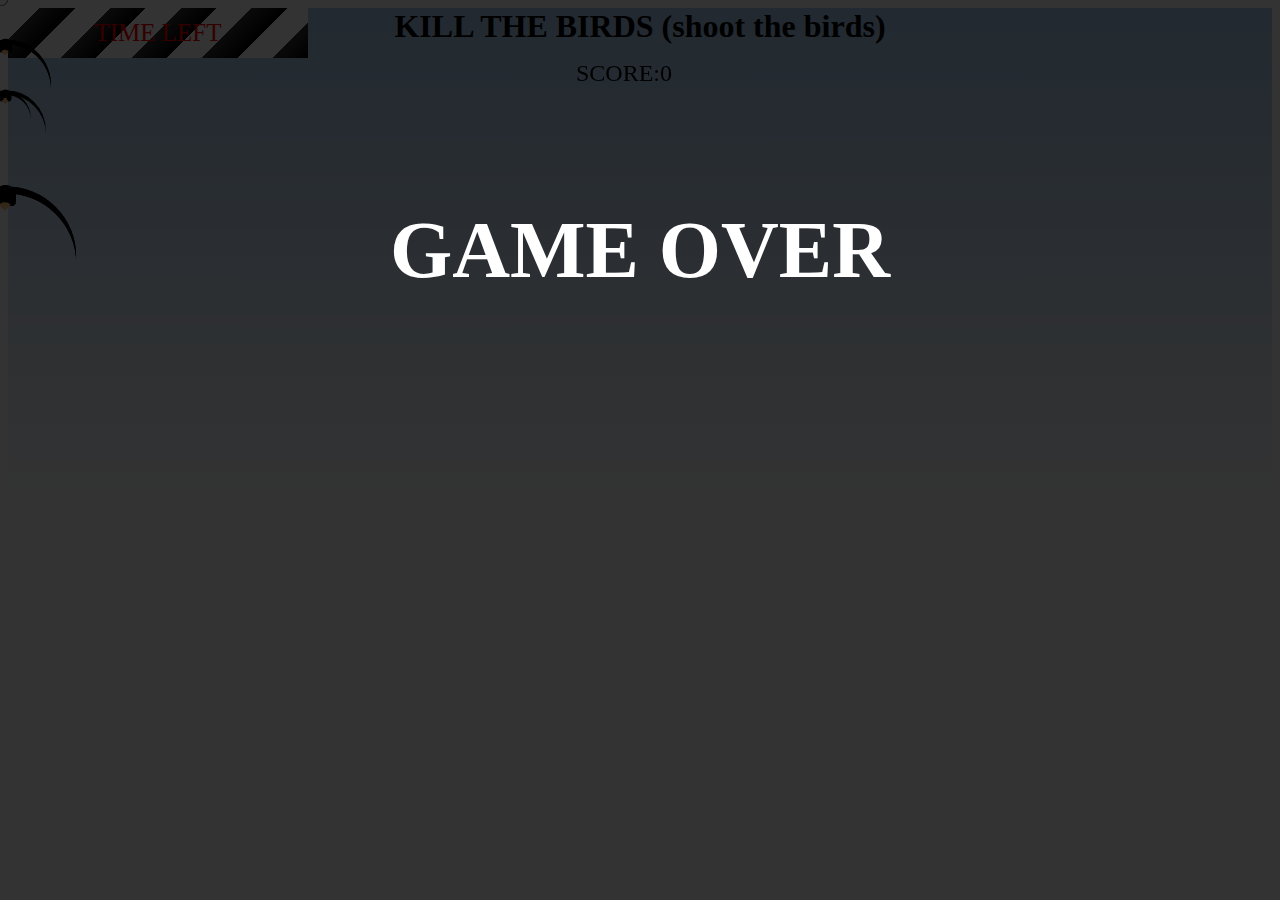
<file: bird.html>
<!DOCTYPE HTML>
<html>

<head>
    <title>Kill Bird</title>
    <link rel="stylesheet" type="text/css" href="bird.css" />
    <script src="flip.js"></script>
</head>

<body>
    <audio autoplay>
        <source src="music/G-DRAGON - 삐딱하게(CROOKED) M-V.mp3" type="audio/mpeg">
    </audio>
    <div class="wrapper">
        <div class="timer">
            <span></span>
        </div>
        <div class="gameover">GAME OVER</div>
        <h1>KILL THE BIRDS <span>(shoot the birds)</span></h1>
        <input class="input-circle input-circle1" type="radio" id="circle1">
        <input class="input-circle input-circle2" type="radio" id="circle2">
        <input class="input-circle input-circle3" type="radio" id="circle3">
        <input class="input-circle input-circle4" type="radio" id="circle4">
        <input class="input-circle input-circle5" type="radio" id="circle5">
        <input class="input-circle input-circle6" type="radio" id="circle6">

        <label for="circle1" class="pajaro pajaro1"><span></span></label>
        <label for="circle2" class="pajaro pajaro2"><span></span></label>
        <label for="circle3" class="pajaro pajaro3"><span></span></label>
        <label for="circle4" class="pajaro pajaro4"><span></span></label>
        <label for="circle5" class="pajaro pajaro5"><span></span></label>
        <label for="circle6" class="pajaro pajaro6"><span></span></label>
        <div class="sum">SCORE:</div>

    </div>
</body>

</html>
</file>
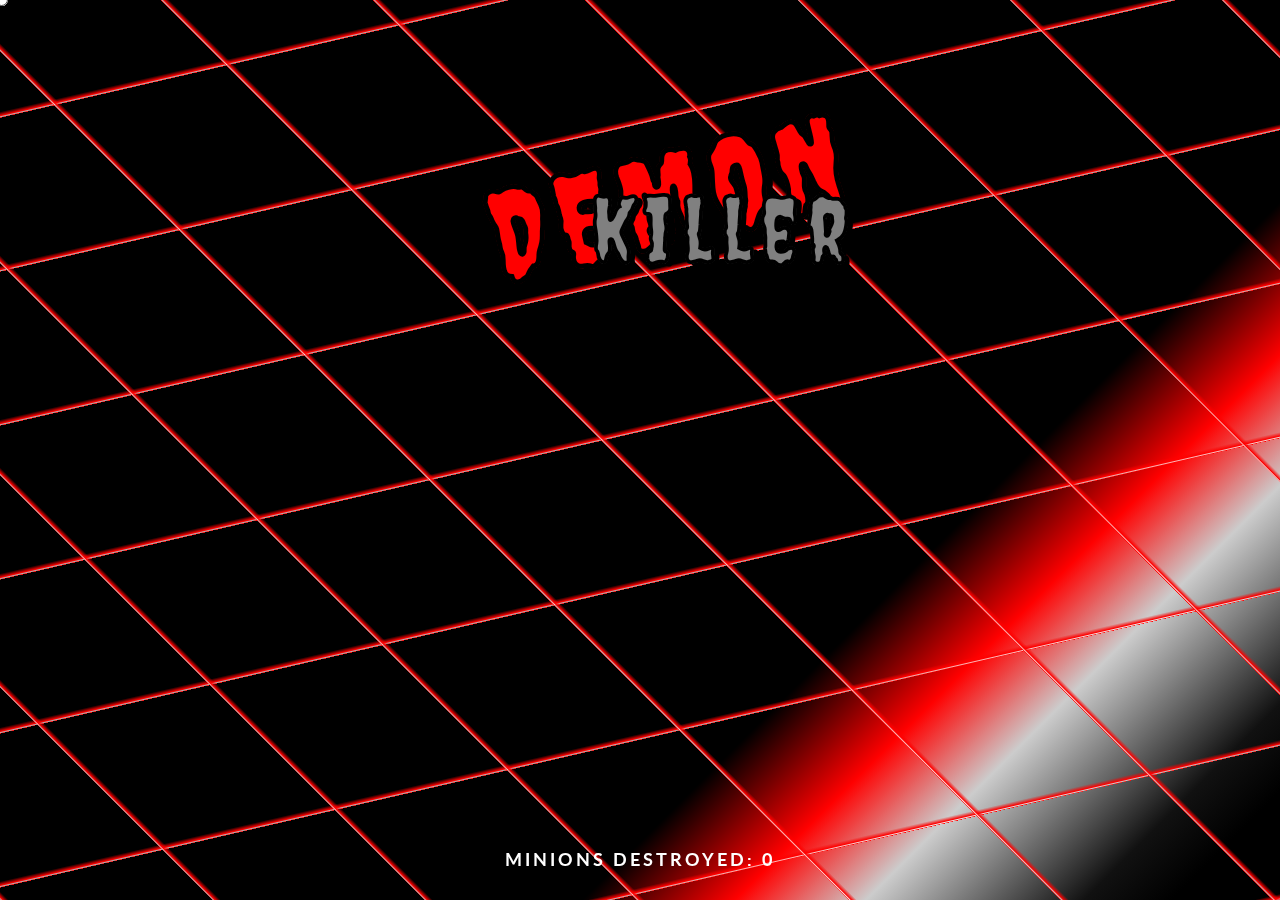
<file: daemon.html>
<!DOCTYPE HTML>
<html>

<head>
    <title>Daemon</title>
    <link rel="stylesheet" type="text/css" href="daemon.css" />
    <script src="tictac.js"></script>
</head>

<body>
    <audio autoplay>
        <source src="music/Shakira - Waka Waka (This Time for Africa) (The Official 2010 FIFA World Cup™ Song).mp3" type="audio/mpeg">
    </audio>
    <main>
        <div class="wrapper">
            <div class="grid">
                <div class="container">
                    <h2 class="killer">killer</h1>
                        <h1 class="demon">DEMON</h2>
                </div>
            </div>
            <input class="input-demon input-demon1" type="radio" id="demon1">
            <input class="input-demon input-demon2" type="radio" id="demon2">
            <input class="input-demon input-demon3" type="radio" id="demon3">
            <input class="input-demon input-demon4" type="radio" id="demon4">
            <input class="input-demon input-demon5" type="radio" id="demon5">
            <input class="input-demon input-demon6" type="radio" id="demon6">
            <input class="input-demon input-demon7" type="radio" id="demon7">
            <input class="input-demon input-demon8" type="radio" id="demon8">
            <label for="demon1" class="minion minion1"><span></span></label>
            <label for="demon2" class="minion minion2"><span></span></label>
            <label for="demon3" class="minion minion3"><span></span></label>
            <label for="demon4" class="minion minion4"><span></span></label>
            <label for="demon5" class="minion minion5"><span></span></label>
            <label for="demon6" class="minion minion6"><span></span></label>
            <label for="demon7" class="minion minion7"><span></span></label>
            <label for="demon8" class="minion minion8"><span></span></label>
            <div class="sum">Minions Destroyed: </div>
        </div>
    </main>


</body>

</html>
</file>
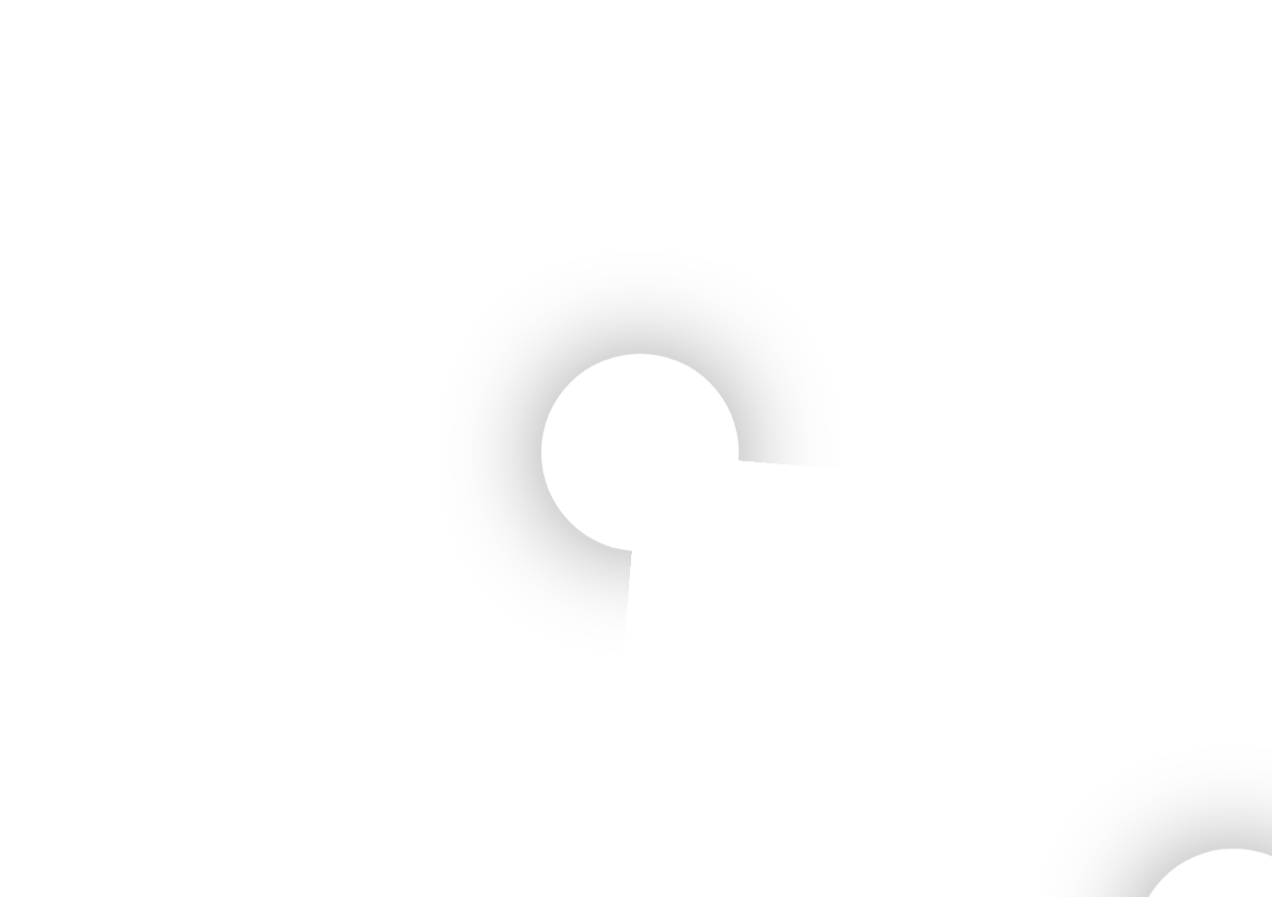
<file: flip.html>
<!DOCTYPE HTML>
<html>

<head>
    <title>FLIP</title>
    <link rel="stylesheet" type="text/css" href="flip.css" />
    <script src="flip.js"></script>
</head>

<body>
    <audio autoplay>
        <source src="music/SOMI (전소미) - 'DUMB DUMB' M-V.mp3" type="audio/mpeg">
    </audio>
    <canvas id="canvas"></canvas>
</body>

</html>
</file>
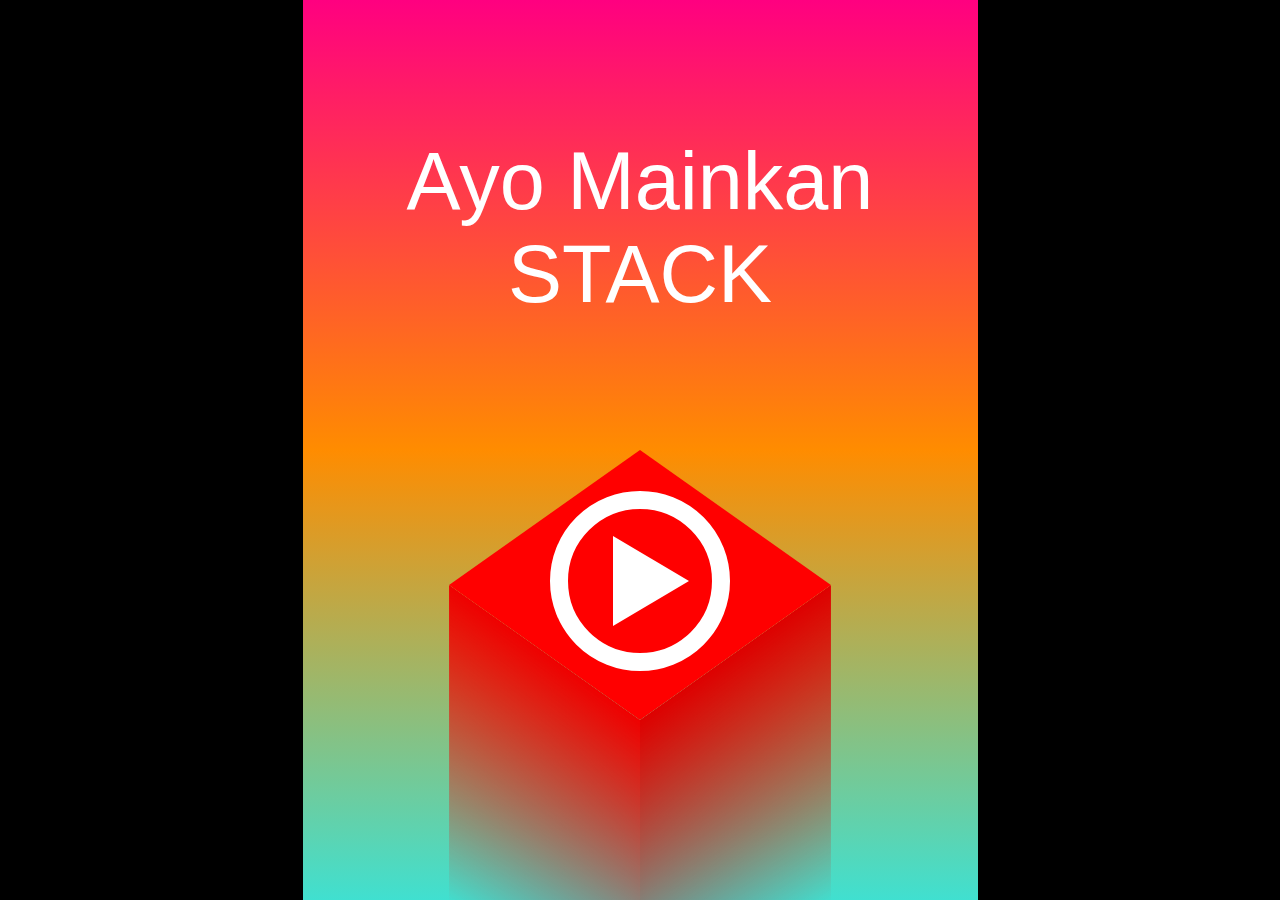
<file: stack.html>
<!DOCTYPE HTML>
<html>

<head>
    <title>Stack</title>
    <link rel="stylesheet" type="text/css" href="stack.css" />
</head>

<body>
    <audio autoplay>
        <source src="music/TWICE What is Love_ M-V.mp3" type="audio/mpeg">
    </audio>
</body>

<body>
    <form class="screen" novalidate>
        <input id="start" type="checkbox" tabindex="-1">
        <input id="end" type="checkbox" tabindex="-1">
        <input id="last" type="checkbox" tabindex="-1">
        <div class="sky">
            <div></div>
            <div></div>
        </div>
        <div class="base">
            <input type="checkbox" tabindex="-1" required>
            <div class="container horizontal">
                <div class="block floating horizontal"></div>
                <div class="block horizontal">
                    <input type="checkbox" tabindex="-1">
                    <div class="container vertical">
                        <div class="block floating vertical"></div>
                        <div class="block vertical">
                            <input type="checkbox" tabindex="-1">
                            <div class="container horizontal">
                                <div class="block floating horizontal"></div>
                                <div class="block horizontal">
                                    <input type="checkbox" tabindex="-1">
                                    <div class="container vertical">
                                        <div class="block floating vertical"></div>
                                        <div class="block vertical">
                                            <input type="checkbox" tabindex="-1">
                                            <div class="container horizontal">
                                                <div class="block floating horizontal"></div>
                                                <div class="block horizontal">
                                                    <input type="checkbox" tabindex="-1">
                                                    <div class="container vertical">
                                                        <div class="block floating vertical"></div>
                                                        <div class="block vertical">
                                                            <input type="checkbox" tabindex="-1">
                                                            <div class="container horizontal">
                                                                <div class="block floating horizontal"></div>
                                                                <div class="block horizontal">
                                                                    <input type="checkbox" tabindex="-1">
                                                                    <div class="container vertical">
                                                                        <div class="block floating vertical"></div>
                                                                        <div class="block vertical">
                                                                            <input type="checkbox" tabindex="-1">
                                                                            <div class="container horizontal">
                                                                                <div class="block floating horizontal"></div>
                                                                                <div class="block horizontal">
                                                                                    <input type="checkbox" tabindex="-1">
                                                                                    <div class="container vertical">
                                                                                        <div class="block floating vertical"></div>
                                                                                        <div class="block vertical">
                                                                                            <input type="checkbox" tabindex="-1">
                                                                                            <div class="container horizontal">
                                                                                                <div class="block floating horizontal"></div>
                                                                                                <div class="block horizontal">
                                                                                                    <input type="checkbox" tabindex="-1">
                                                                                                    <div class="container vertical">
                                                                                                        <div class="block floating vertical"></div>
                                                                                                        <div class="block vertical">
                                                                                                            <input type="checkbox" tabindex="-1">
                                                                                                            <div class="container horizontal">
                                                                                                                <div class="block floating horizontal"></div>
                                                                                                                <div class="block horizontal">
                                                                                                                    <input type="checkbox" tabindex="-1">
                                                                                                                    <div class="container vertical">
                                                                                                                        <div class="block floating vertical"></div>
                                                                                                                        <div class="block vertical">
                                                                                                                            <input type="checkbox" tabindex="-1">
                                                                                                                            <div class="container horizontal">
                                                                                                                                <div class="block floating horizontal"></div>
                                                                                                                                <div class="block horizontal">
                                                                                                                                    <input type="checkbox" tabindex="-1">
                                                                                                                                    <div class="container vertical">
                                                                                                                                        <div class="block floating vertical"></div>
                                                                                                                                        <div class="block vertical">
                                                                                                                                            <input type="checkbox" tabindex="-1">
                                                                                                                                            <div class="container horizontal">
                                                                                                                                                <div class="block floating horizontal"></div>
                                                                                                                                                <div class="block horizontal">
                                                                                                                                                    <input type="checkbox" tabindex="-1">
                                                                                                                                                    <div class="container vertical">
                                                                                                                                                        <div class="block floating vertical"></div>
                                                                                                                                                        <div class="block vertical">
                                                                                                                                                            <input type="checkbox" tabindex="-1">
                                                                                                                                                            <div class="container horizontal">
                                                                                                                                                                <div class="block floating horizontal"></div>
                                                                                                                                                                <div class="block horizontal">
                                                                                                                                                                    <input type="checkbox" tabindex="-1">
                                                                                                                                                                    <div class="container vertical">
                                                                                                                                                                        <div class="block floating vertical"></div>
                                                                                                                                                                        <div class="block vertical">
                                                                                                                                                                            <input type="checkbox" tabindex="-1">
                                                                                                                                                                            <div class="container horizontal">
                                                                                                                                                                                <div class="block floating horizontal"></div>
                                                                                                                                                                                <div class="block horizontal">
                                                                                                                                                                                    <input type="checkbox" tabindex="-1">
                                                                                                                                                                                    <div class="container vertical">
                                                                                                                                                                                        <div class="block floating vertical"></div>
                                                                                                                                                                                        <div class="block vertical">
                                                                                                                                                                                            <input type="checkbox" tabindex="-1">
                                                                                                                                                                                            <div class="container horizontal">
                                                                                                                                                                                                <div class="block floating horizontal"></div>
                                                                                                                                                                                                <div class="block horizontal">
                                                                                                                                                                                                    <input type="checkbox" tabindex="-1">
                                                                                                                                                                                                    <div class="container vertical">
                                                                                                                                                                                                        <div class="block floating vertical"></div>
                                                                                                                                                                                                        <div class="block vertical">
                                                                                                                                                                                                            <input type="checkbox" tabindex="-1">
                                                                                                                                                                                                            <div class="container horizontal">
                                                                                                                                                                                                                <div class="block floating horizontal"></div>
                                                                                                                                                                                                                <div class="block horizontal">
                                                                                                                                                                                                                    <input type="checkbox" tabindex="-1">
                                                                                                                                                                                                                    <div class="container vertical">
                                                                                                                                                                                                                        <div class="block floating vertical"></div>
                                                                                                                                                                                                                        <div class="block vertical">
                                                                                                                                                                                                                            <input type="checkbox" tabindex="-1">
                                                                                                                                                                                                                            <div class="container horizontal">
                                                                                                                                                                                                                                <div class="block floating horizontal"></div>
                                                                                                                                                                                                                                <div class="block horizontal">
                                                                                                                                                                                                                                    <input type="checkbox" tabindex="-1">
                                                                                                                                                                                                                                    <div class="container vertical">
                                                                                                                                                                                                                                        <div class="block floating vertical"></div>
                                                                                                                                                                                                                                        <div class="block vertical">
                                                                                                                                                                                                                                            <input type="checkbox" tabindex="-1">
                                                                                                                                                                                                                                            <div class="container horizontal">
                                                                                                                                                                                                                                                <div class="block floating horizontal"></div>
                                                                                                                                                                                                                                                <div class="block horizontal">
                                                                                                                                                                                                                                                    <input type="checkbox" tabindex="-1">
                                                                                                                                                                                                                                                    <div class="container vertical">
                                                                                                                                                                                                                                                        <div class="block floating vertical"></div>
                                                                                                                                                                                                                                                        <div class="block vertical">
                                                                                                                                                                                                                                                            <input type="checkbox" tabindex="-1">
                                                                                                                                                                                                                                                            <div class="container horizontal">
                                                                                                                                                                                                                                                                <div class="block floating horizontal"></div>
                                                                                                                                                                                                                                                                <div class="block horizontal">
                                                                                                                                                                                                                                                                    <input type="checkbox" tabindex="-1">
                                                                                                                                                                                                                                                                    <div class="container vertical">
                                                                                                                                                                                                                                                                        <div class="block floating vertical"></div>
                                                                                                                                                                                                                                                                        <div class="block vertical">
                                                                                                                                                                                                                                                                            <input type="checkbox" tabindex="-1">
                                                                                                                                                                                                                                                                            <div class="container horizontal">
                                                                                                                                                                                                                                                                                <div class="block floating horizontal"></div>
                                                                                                                                                                                                                                                                                <div class="block horizontal">
                                                                                                                                                                                                                                                                                    <input type="checkbox" tabindex="-1">
                                                                                                                                                                                                                                                                                    <div class="container vertical">
                                                                                                                                                                                                                                                                                        <div class="block floating vertical"></div>
                                                                                                                                                                                                                                                                                        <div class="block vertical">
                                                                                                                                                                                                                                                                                            <input type="checkbox" tabindex="-1">
                                                                                                                                                                                                                                                                                            <div class="container horizontal">
                                                                                                                                                                                                                                                                                                <div class="block floating horizontal"></div>
                                                                                                                                                                                                                                                                                                <div class="block horizontal">
                                                                                                                                                                                                                                                                                                    <input type="checkbox" tabindex="-1">
                                                                                                                                                                                                                                                                                                    <div class="container vertical">
                                                                                                                                                                                                                                                                                                        <div class="block floating vertical"></div>
                                                                                                                                                                                                                                                                                                        <div class="block vertical">
                                                                                                                                                                                                                                                                                                            <input type="checkbox" tabindex="-1">
                                                                                                                                                                                                                                                                                                            <div class="container horizontal">
                                                                                                                                                                                                                                                                                                                <div class="block floating horizontal"></div>
                                                                                                                                                                                                                                                                                                                <div class="block horizontal">
                                                                                                                                                                                                                                                                                                                    <input type="checkbox" tabindex="-1">
                                                                                                                                                                                                                                                                                                                    <div class="container vertical">
                                                                                                                                                                                                                                                                                                                        <div class="block floating vertical"></div>
                                                                                                                                                                                                                                                                                                                        <div class="block vertical">
                                                                                                                                                                                                                                                                                                                            <input type="checkbox" tabindex="-1">
                                                                                                                                                                                                                                                                                                                            <div class="container horizontal">
                                                                                                                                                                                                                                                                                                                                <div class="block floating horizontal"></div>
                                                                                                                                                                                                                                                                                                                                <div class="block horizontal">
                                                                                                                                                                                                                                                                                                                                    <input type="checkbox" tabindex="-1">
                                                                                                                                                                                                                                                                                                                                    <div class="container vertical">
                                                                                                                                                                                                                                                                                                                                        <div class="block floating vertical"></div>
                                                                                                                                                                                                                                                                                                                                        <div class="block vertical">
                                                                                                                                                                                                                                                                                                                                            <input type="checkbox" tabindex="-1">
                                                                                                                                                                                                                                                                                                                                            <div class="container horizontal">
                                                                                                                                                                                                                                                                                                                                                <div class="block floating horizontal"></div>
                                                                                                                                                                                                                                                                                                                                                <div class="block horizontal">
                                                                                                                                                                                                                                                                                                                                                    <input type="checkbox" tabindex="-1">
                                                                                                                                                                                                                                                                                                                                                    <div class="container vertical">
                                                                                                                                                                                                                                                                                                                                                        <div class="block floating vertical"></div>
                                                                                                                                                                                                                                                                                                                                                        <div class="block vertical">
                                                                                                                                                                                                                                                                                                                                                            <input type="checkbox" tabindex="-1">
                                                                                                                                                                                                                                                                                                                                                            <div class="container horizontal">
                                                                                                                                                                                                                                                                                                                                                                <div class="block floating horizontal"></div>
                                                                                                                                                                                                                                                                                                                                                                <div class="block horizontal">
                                                                                                                                                                                                                                                                                                                                                                    <input type="checkbox" tabindex="-1">
                                                                                                                                                                                                                                                                                                                                                                    <div class="container vertical">
                                                                                                                                                                                                                                                                                                                                                                        <div class="block floating vertical"></div>
                                                                                                                                                                                                                                                                                                                                                                        <div class="block vertical">
                                                                                                                                                                                                                                                                                                                                                                            <input type="checkbox" tabindex="-1">
                                                                                                                                                                                                                                                                                                                                                                            <div class="container horizontal">
                                                                                                                                                                                                                                                                                                                                                                                <div class="block floating horizontal"></div>
                                                                                                                                                                                                                                                                                                                                                                                <div class="block horizontal">
                                                                                                                                                                                                                                                                                                                                                                                    <input type="checkbox" tabindex="-1">
                                                                                                                                                                                                                                                                                                                                                                                    <div class="container vertical">
                                                                                                                                                                                                                                                                                                                                                                                        <div class="block floating vertical"></div>
                                                                                                                                                                                                                                                                                                                                                                                        <div class="block vertical">
                                                                                                                                                                                                                                                                                                                                                                                            <input type="checkbox" tabindex="-1">
                                                                                                                                                                                                                                                                                                                                                                                            <div class="container horizontal">
                                                                                                                                                                                                                                                                                                                                                                                                <div class="block floating horizontal"></div>
                                                                                                                                                                                                                                                                                                                                                                                                <div class="block horizontal">
                                                                                                                                                                                                                                                                                                                                                                                                    <input type="checkbox" tabindex="-1">
                                                                                                                                                                                                                                                                                                                                                                                                    <div class="container vertical">
                                                                                                                                                                                                                                                                                                                                                                                                        <div class="block floating vertical"></div>
                                                                                                                                                                                                                                                                                                                                                                                                        <div class="block vertical">
                                                                                                                                                                                                                                                                                                                                                                                                            <input type="checkbox" tabindex="-1">
                                                                                                                                                                                                                                                                                                                                                                                                            <div class="container horizontal">
                                                                                                                                                                                                                                                                                                                                                                                                                <div class="block floating horizontal"></div>
                                                                                                                                                                                                                                                                                                                                                                                                                <div class="block horizontal">
                                                                                                                                                                                                                                                                                                                                                                                                                    <label class="last" for="last" tabindex="-1"></label>
                                                                                                                                                                                                                                                                                                                                                                                                                    <div class="container vertical">
                                                                                                                                                                                                                                                                                                                                                                                                                        <div class="block floating vertical"></div>
                                                                                                                                                                                                                                                                                                                                                                                                                        <div class="block vertical">
                                                                                                                                                                                                                                                                                                                                                                                                                            <label class="end horizontal" for="end"></label>
                                                                                                                                                                                                                                                                                                                                                                                                                            <label class="end vertical" for="end"></label>
                                                                                                                                                                                                                                                                                                                                                                                                                        </div>
                                                                                                                                                                                                                                                                                                                                                                                                                    </div>
                                                                                                                                                                                                                                                                                                                                                                                                                </div>
                                                                                                                                                                                                                                                                                                                                                                                                            </div>
                                                                                                                                                                                                                                                                                                                                                                                                        </div>
                                                                                                                                                                                                                                                                                                                                                                                                    </div>
                                                                                                                                                                                                                                                                                                                                                                                                </div>
                                                                                                                                                                                                                                                                                                                                                                                            </div>
                                                                                                                                                                                                                                                                                                                                                                                        </div>
                                                                                                                                                                                                                                                                                                                                                                                    </div>
                                                                                                                                                                                                                                                                                                                                                                                </div>
                                                                                                                                                                                                                                                                                                                                                                            </div>
                                                                                                                                                                                                                                                                                                                                                                        </div>
                                                                                                                                                                                                                                                                                                                                                                    </div>
                                                                                                                                                                                                                                                                                                                                                                </div>
                                                                                                                                                                                                                                                                                                                                                            </div>
                                                                                                                                                                                                                                                                                                                                                        </div>
                                                                                                                                                                                                                                                                                                                                                    </div>
                                                                                                                                                                                                                                                                                                                                                </div>
                                                                                                                                                                                                                                                                                                                                            </div>
                                                                                                                                                                                                                                                                                                                                        </div>
                                                                                                                                                                                                                                                                                                                                    </div>
                                                                                                                                                                                                                                                                                                                                </div>
                                                                                                                                                                                                                                                                                                                            </div>
                                                                                                                                                                                                                                                                                                                        </div>
                                                                                                                                                                                                                                                                                                                    </div>
                                                                                                                                                                                                                                                                                                                </div>
                                                                                                                                                                                                                                                                                                            </div>
                                                                                                                                                                                                                                                                                                        </div>
                                                                                                                                                                                                                                                                                                    </div>
                                                                                                                                                                                                                                                                                                </div>
                                                                                                                                                                                                                                                                                            </div>
                                                                                                                                                                                                                                                                                        </div>
                                                                                                                                                                                                                                                                                    </div>
                                                                                                                                                                                                                                                                                </div>
                                                                                                                                                                                                                                                                            </div>
                                                                                                                                                                                                                                                                        </div>
                                                                                                                                                                                                                                                                    </div>
                                                                                                                                                                                                                                                                </div>
                                                                                                                                                                                                                                                            </div>
                                                                                                                                                                                                                                                        </div>
                                                                                                                                                                                                                                                    </div>
                                                                                                                                                                                                                                                </div>
                                                                                                                                                                                                                                            </div>
                                                                                                                                                                                                                                        </div>
                                                                                                                                                                                                                                    </div>
                                                                                                                                                                                                                                </div>
                                                                                                                                                                                                                            </div>
                                                                                                                                                                                                                        </div>
                                                                                                                                                                                                                    </div>
                                                                                                                                                                                                                </div>
                                                                                                                                                                                                            </div>
                                                                                                                                                                                                        </div>
                                                                                                                                                                                                    </div>
                                                                                                                                                                                                </div>
                                                                                                                                                                                            </div>
                                                                                                                                                                                        </div>
                                                                                                                                                                                    </div>
                                                                                                                                                                                </div>
                                                                                                                                                                            </div>
                                                                                                                                                                        </div>
                                                                                                                                                                    </div>
                                                                                                                                                                </div>
                                                                                                                                                            </div>
                                                                                                                                                        </div>
                                                                                                                                                    </div>
                                                                                                                                                </div>
                                                                                                                                            </div>
                                                                                                                                        </div>
                                                                                                                                    </div>
                                                                                                                                </div>
                                                                                                                            </div>
                                                                                                                        </div>
                                                                                                                    </div>
                                                                                                                </div>
                                                                                                            </div>
                                                                                                        </div>
                                                                                                    </div>
                                                                                                </div>
                                                                                            </div>
                                                                                        </div>
                                                                                    </div>
                                                                                </div>
                                                                            </div>
                                                                        </div>
                                                                    </div>
                                                                </div>
                                                            </div>
                                                        </div>
                                                    </div>
                                                </div>
                                            </div>
                                        </div>
                                    </div>
                                </div>
                            </div>
                        </div>
                    </div>
                </div>
            </div>
        </div>
        <div class="points"></div>
        <label class="start" for="start" tabindex="-1">
            Ayo Mainkan<br>STACK
        </label>
        <button type="reset" tabindex="-1">
            CLICK OR TAP<br>
            TO RESTART
        </button>
    </form>




</body>

</html>
</file>
<file: daemon.css>
@import url(https://fonts.googleapis.com/css?family=Lato:900|Creepster);
html {
    width: 100%;
    height: 100%;
    background-size: cover;
    background-repeat: no-repeat;
    background: #000000;
    background: -webkit-gradient(linear, left top, right bottom, color-stop(68%, #000000), color-stop(75%, #ff0000), color-stop(81%, #cccccc), color-stop(81%, #cccccc), color-stop(91%, #111111), color-stop(95%, #000000), color-stop(95%, #000000));
    background: -webkit-linear-gradient(-45deg, #000000 68%, #ff0000 75%, #cccccc 81%, #cccccc 81%, #111111 91%, #000000 95%, #000000 95%);
    background: -webkit-linear-gradient(315deg, #000000 68%, #ff0000 75%, #cccccc 81%, #cccccc 81%, #111111 91%, #000000 95%, #000000 95%);
    background: linear-gradient(135deg, #000000 68%, #ff0000 75%, #cccccc 81%, #cccccc 81%, #111111 91%, #000000 95%, #000000 95%);
    filter: progid: DXImageTransform.Microsoft.gradient( startColorstr='#000000', endColorstr='#000000', GradientType=1);
    /* IE6-9 fallback on horizontal gradient */
}

body {
    width: 100%;
    height: 100%;
    background: -webkit-repeating-linear-gradient(103deg, #ff0000, rgba(255, 0, 0, 0.7) 1px, #ff0000 2px, transparent 6px, transparent 150px);
    background: repeating-linear-gradient(-13deg, #ff0000, rgba(255, 255, 255, 0.7) 1px, #ff0000 2px, transparent 6px, transparent 150px);
    margin: 0;
}

.grid {
    width: 100%;
    height: 100%;
    background: -webkit-repeating-linear-gradient(45deg, #ff0000, rgba(255, 0, 0, 0.7) 1px, #ff0000 2px, transparent 6px, transparent 150px);
    background: repeating-linear-gradient(45deg, #ff0000, rgba(255, 255, 255, 0.7) 1px, #ff0000 2px, transparent 6px, transparent 150px);
}

.Absolute-Center {
    margin: auto;
    position: absolute;
    top: 0;
    left: 0;
    bottom: 0;
    right: 0;
}

.container {
    position: relative;
    width: 500px;
    margin: auto;
    text-align: center;
    padding-top: 10%;
}


/* counter-reset  */

body {
    counter-reset: littledevil 0;
    -webkit-touch-callout: none;
    -webkit-user-select: none;
    -moz-user-select: none;
    -ms-user-select: none;
    user-select: none;
    overflow: hidden;
    width: 100%;
    height: 100%;
    margin: 0;
}


/*hide checkbox*/

input {
    position: fixed;
    left: -10px;
    top: -10px;
}


/*play area*/

.wrapper {
    height: 100%;
    width: 100%;
    position: absolute;
    cursor: crosshair;
}


/*count dead minions*/

.input-demon:checked {
    counter-increment: littledevil;
}

.sum {
    position: fixed;
    width: 100%;
    text-align: center;
    bottom: 30px;
    height: auto;
    font-size: 18px;
    font-weight: bold;
    font-family: Lato;
    color: #fff;
    letter-spacing: 3px;
    text-transform: uppercase;
}


/*print to screen dead minion total*/

.sum:after {
    content: counter(littledevil);
}

.input-demon~.minion {
    opacity: 0;
    -webkit-transition: 0.3s cubic-bezier(0, .43, 1, 0);
    transition: 0.3s cubic-bezier(0, .43, 1, 0);
    -webkit-animation: move 8s infinite alternate;
    animation: move 8s infinite alternate;
}

.input-demon1:not(:checked)~.minion1,
.input-demon2:not(:checked)~.minion2,
.input-demon3:not(:checked)~.minion3,
.input-demon4:not(:checked)~.minion4,
.input-demon5:not(:checked)~.minion5,
.input-demon6:not(:checked)~.minion6,
.input-demon7:not(:checked)~.minion7,
.input-demon8:not(:checked)~.minion8 {
    opacity: 1;
}

.input-demon1:checked~.minion1 span,
.input-demon2:checked~.minion2 span,
.input-demon3:checked~.minion3 span,
.input-demon4:checked~.minion4 span,
.input-demon5:checked~.minion5 span,
.input-demon6:checked~.minion6,
.input-demon7:checked~.minion7 span,
.input-demon8:checked~.minion8 span {
    display: block;
}


/*----------- 
Flying Minions */

.minion {
    position: absolute;
    left: 0;
    cursor: crosshair;
    background-image: url(https://s3-us-west-2.amazonaws.com/s.cdpn.io/191814/devil_compressed.gif);
    width: 191px;
    height: 144px;
    z-index: 2;
}

.minion>span {
    display: none;
    position: absolute;
    z-index: 2;
    text-align: center;
    color: rgba(255, 252, 252, 0.5);
    font-weight: bolder;
    width: 100px;
    height: 100px;
}

.minion>span:before {
    content: "☠";
    font-size: 150px;
}


/* Uncomment and add your minions for targeted content messages.  

.minion1>span:before {
  content: "Can't Kill the Dead";

*/

.minion1 {
    top: 10%;
    -webkit-animation-delay: -2s!important;
    animation-delay: -2s!important;
    -webkit-transform: scale(0.9);
    -ms-transform: scale(0.9);
    transform: scale(0.9);
}

.minion2 {
    top: 20%;
    -webkit-animation-delay: -4s!important;
    animation-delay: -4s!important;
    -webkit-transform: scale(0.8);
    -ms-transform: scale(0.8);
    transform: scale(0.8);
}

.minion3 {
    top: 30%;
    -webkit-animation-delay: -3s!important;
    animation-delay: -3s!important;
    -webkit-transform: scale(1.25);
    -ms-transform: scale(1.25);
    transform: scale(1.25);
}

.minion4 {
    top: 40%;
    -webkit-animation-delay: -8s!important;
    animation-delay: -8s!important;
    -webkit-transform: scale(1);
    -ms-transform: scale(1);
    transform: scale(1);
}

.minion5 {
    top: 50%;
    -webkit-animation-delay: -16s!important;
    animation-delay: -16s!important;
    -webkit-transform: scale(0.9);
    -ms-transform: scale(0.9);
    transform: scale(0.9);
}

.minion6 {
    top: 60%;
    -webkit-animation-delay: -9s!important;
    animation-delay: -9s!important;
    -webkit-transform: scale(1.3);
    -ms-transform: scale(1.3);
    transform: scale(1.3);
}

.minion7 {
    top: 70%;
    -webkit-animation-delay: -6s!important;
    animation-delay: -6s!important;
    -webkit-transform: scale(1);
    -ms-transform: scale(1);
    transform: scale(1);
}

.minion8 {
    top: 80%;
    -webkit-animation-delay: -12s!important;
    animation-delay: -12s!important;
    -webkit-transform: scale(0.7);
    -ms-transform: scale(0.7);
    transform: scale(0.7);
}

@-webkit-keyframes move {
    0% {
        left: 0%;
    }
    20% {
        left: 20%;
        top: 50%;
    }
    40% {
        top: 30%;
        left: 60%;
    }
    60% {
        top: 80%;
        left: 80%;
    }
    80% {
        top: 10%;
        left: 20%;
    }
    100% {
        top: 30%;
        left: 20%;
    }
}

@keyframes move {
    0% {
        left: 0%;
    }
    20% {
        left: 20%;
        top: 50%;
    }
    40% {
        top: 30%;
        left: 60%;
    }
    60% {
        top: 80%;
        left: 80%;
    }
    80% {
        top: 10%;
        left: 20%;
    }
    100% {
        top: 30%;
        left: 20%;
    }
}


/* Page Stying  */

h1 {
    z-index: 1;
    font-size: 10vw;
    color: #ff0000;
    padding-top: 25%;
    font-family: 'Creepster', cursive;
    letter-spacing: 10px;
    text-shadow: 5px 3px 0px #000;
    margin: auto;
    position: absolute;
    top: 0;
    left: 0;
    bottom: 0;
    right: 0;
    -webkit-transform: rotate(-13deg);
    -ms-transform: rotate(-13deg);
    transform: rotate(-13deg);
    text-align: center;
    width: 100%;
    letter-spacing: 10px;
    -webkit-text-stroke-width: 1px;
    -webkit-text-stroke-color: black;
}

h2 {
    z-index: 2;
    font-size: 7vw;
    color: grey;
    padding-left: 17%;
    padding-top: 45%;
    font-family: 'Creepster', cursive;
    letter-spacing: 10px;
    text-shadow: 5px 3px 0px #000;
    margin: auto;
    position: absolute;
    top: 0;
    left: 0;
    bottom: 0;
    right: 0;
    text-align: center;
    width: 100%;
    letter-spacing: 10px;
    -webkit-text-stroke-width: 1px;
    -webkit-text-stroke-color: black;
}
</file>
<file: flip.css>
HTML CSS JSResult Skip Results Iframe EDIT ON html {
    overflow: hidden;
    height: 100%;
    background: #191919;
    width: 100%;
}

#canvas {
    background: url('https://res.cloudinary.com/dc4stsmlc/image/upload/v1570612478/Codepen/space_sanxvu.jpg') no-repeat;
    width: 100%;
    height: 100%;
    background-size: cover;
}

#canvas.playing {
    cursor: url('https://res.cloudinary.com/dc4stsmlc/image/upload/v1570612589/Codepen/aim_red_j9cyuq.png') 17.5 17.5, auto !important;
}

.full-screen {
    position: fixed;
    width: 35px;
    height: 35px;
    background: url(https://res.cloudinary.com/dc4stsmlc/image/upload/v1570612477/Codepen/full-screen_szgnei.png) no-repeat;
    z-index: 10;
    display: block;
    right: 10px;
    bottom: 10px;
}
</file>
<file: bird.css>
body {
    counter-reset: birds;
    -webkit-touch-callout: none;
    -webkit-user-select: none;
    -khtml-user-select: none;
    -moz-user-select: none;
    -ms-user-select: none;
    user-select: none;
    overflow: hidden;
}


/*hide checkbox*/

input {
    position: fixed;
    left: -10px;
    top: -10px;
}

h1 {
    margin: 0;
    text-align: center;
}

h2 {
    position: fixed;
    right: 20px;
    bottom: 0;
    font-size: 18px;
    color: red;
}


/*play area*/

.wrapper {
    height: 500px;
    background: -webkit-linear-gradient(top, hsla(210, 70%, 80%, 1) 0%, hsla(210, 50%, 100%, 1) 100%);
    position: relative;
    cursor: crosshair;
}


/*count dead birds*/

.input-circle:checked {
    counter-increment: birds;
}

.sum {
    position: fixed;
    left: 45%;
    top: 60px;
    font-size: 24px;
    fonot-weight: bold;
}


/*print to screen dead birds*/

.sum:after {
    content: counter(birds);
}

.input-circle~.pajaro {
    opacity: 0;
    transition: 0.3s cubic-bezier(0, .43, 1, 0);
    animation: move 8s infinite alternate;
}

.input-circle1:not(:checked)~.pajaro1,
.input-circle2:not(:checked)~.pajaro2,
.input-circle3:not(:checked)~.pajaro3,
.input-circle4:not(:checked)~.pajaro4,
.input-circle5:not(:checked)~.pajaro5,
.input-circle6:not(:checked)~.pajaro6 {
    opacity: 1;
}

.input-circle1:checked~.pajaro1 span,
.input-circle2:checked~.pajaro2 span,
.input-circle3:checked~.pajaro3 span,
.input-circle4:checked~.pajaro4 span,
.input-circle5:checked~.pajaro5 span,
.input-circle6:checked~.pajaro6 span {
    display: block;
}

.pajaro {
    position: absolute;
    left: 0;
    cursor: crosshair;
}

.pajaro>span {
    display: none;
    position: absolute;
    z-index: 2;
    left: -250%;
    bottom: -50%;
    background-color: white;
    border: solid 2px #000;
    width: 80px;
    height: 30px;
    padding: 10px;
    border-radius: 50%;
}

.pajaro>span:before {
    content: "I'm Dead!";
    color: red;
    font-weight: bold;
}

.pajaro1 {
    top: 50px;
    animation-delay: -2s!important;
    transform: scale(0.9);
}

.pajaro2 {
    top: 100px;
    animation-delay: -1s!important;
    transform: scale(0.8);
}

.pajaro3 {
    top: 200px;
    animation-delay: -3s!important;
    transform: scale(1.4);
}

.pajaro4 {
    top: 50px;
    animation-delay: -12s!important;
    transform: scale(0.9);
}

.pajaro5 {
    top: 100px;
    animation-delay: -16s!important;
    transform: scale(0.5);
}

.pajaro6 {
    top: 200px;
    animation-delay: -20s!important;
    transform: scale(1.4);
}

@keyframes move {
    0% {
        left: 0%;
    }
    20% {
        left: 20%;
        top: 50%;
    }
    40% {
        top: 30%;
        left: 60%;
    }
    60% {
        top: 80%;
        left: 80%;
    }
    80% {
        top: 10%;
        left: 20%;
    }
    100% {
        top: 30%;
        left: 20%;
    }
}

.timer {
    background-color: #333;
    width: 300px;
    height: 50px;
    position: fixed;
}

.timer span {
    display: block;
    background: repeating-linear-gradient(-45deg, #000, rgba(0, 0, 0, 0) 25px, #FFF 25px, #FFF 50px);
    width: 300px;
    height: 50px;
    animation: timer 20s linear;
}

.timer span:before {
    content: "TIME LEFT";
    display: block;
    position: absolute;
    z-index: 3;
    left: 0;
    right: 0;
    top: 0;
    bottom: 0;
    text-align: center;
    line-height: 50px;
    font-size: 25px;
    color: red;
}

@keyframes timer {
    0% {
        width: 10px;
    }
    100% {
        width: 300px;
        display: block;
    }
}

.gameover {
    position: fixed;
    z-index: 100000;
    left: 0;
    top: 0;
    bottom: 0;
    right: 0;
    background-color: rgba(0, 0, 0, 0.8);
    animation: gameover 20s linear forwards;
    font-size: 80px;
    color: white;
    font-weight: bold;
    text-align: center;
    text-indent: 0;
    line-height: 500px;
}

@keyframes gameover {
    0% {
        left: -5000px;
        bottom: 100%;
    }
    97% {
        left: -5000px;
        bottom: 100%;
    }
    100% {
        left: 0px;
    }
}

footer {
    position: fixed;
    left: 0;
    bottom: 0;
    padding: 10px 20px;
}

footer svg {
    vertical-align: middle;
}

footer a {
    text-decoration: none;
    font-size: 20px;
    color: rgba(29, 161, 242, 1.00);
    vertical-align: middle;
}


/*------------------------------------------------------ body of the bird
  */

.pajaro {
    background: black;
    border-radius: 50% 50% 20% 20%;
    color: white;
    line-height: 20px;
    letter-spacing: 2px;
    font-size: 0.8em;
    text-align: center;
    position: absolute;
    margin-top: -20px;
    margin-left: -10px;
    width: 15px;
    height: 15px;
    animation: planeo 0.8s linear infinite;
    z-index: 999;
}

.pajaro:after,
.pajaro:before {
    content: "";
    position: absolute;
    top: 50%;
    left: 50%;
}


/*------------------------------------------------------ bird wings
  */

.pajaro:after {
    border-radius: 100% 100% 0 0;
    box-shadow: inset 0px 5px 0 black;
    width: 100px;
    height: 100px;
    margin-top: -7px;
    margin-left: -50px;
    transform-origin: 100% 0%;
    animation: alas 3s linear infinite;
}


/*------------------------------------------------------ bird beak
  */

.pajaro:before {
    background: #FFC37F;
    border-radius: 100% 0% 20% 0%;
    margin-top: 3px;
    margin-left: -4px;
    width: 6px;
    height: 6px;
    transform: rotateZ(45deg);
}


/*------------------------------------------------------ wings animation
  */

@keyframes alas {
    50% {
        transform: rotateX(-1440deg);
    }
}


/*------------------------------------------------------ bird animation
  */

@keyframes planeo {
    40% {
        transform: rotateZ(2deg) translateX(2px) translateY(10px) translateZ(0);
        line-height: 16px;
        font-size: 0.6em;
    }
    80% {
        transform: rotateZ(-2deg) translateX(5px) translateY(8px) translateZ(0);
    }
}
</file>
<file: stack.css>
body {
    margin: 0;
    background-color: black;
    counter-reset: points;
}

.screen {
    position: relative;
    margin: 0 auto;
    max-width: 100vw;
    width: 75vh;
    height: 100vh;
    overflow: hidden;
}


/* Sky */

.sky {
    position: absolute;
    left: 0;
    right: 0;
    top: 0;
    bottom: 0;
    pointer-events: none;
}

.sky>div {
    position: absolute;
    left: 0;
    right: 0;
    top: 0;
    bottom: 0;
}

.sky>div::before {
    content: "";
    position: absolute;
    left: 0;
    right: 0;
    top: 0;
    display: block;
    height: 1000vh;
}

.sky>div+div {
    animation: opacity 30s linear infinite forwards paused;
}


/* All gradients except last are from https://uigradients.com/ */

.sky>div::before {
    background: linear-gradient( #f12711, #f5af19 10%, #91eae4 11%, #86a8e7, #7f7fd5 21%, #f64f59 22%, #c471ed, #12c2e9 32%, #f7797d 33%, #fbd786, #c6ffdd 43%, #8a2387 44%, #e94057, #f27121 54%, #3a1c71 55%, #d76d77, #fdbb2d 65%, #22c1c3 66%, #fdbb2d 76%, #1a2a6c 77%, #b21f1f, #fdbb2d 87%);
    animation: sky 240s steps(8, end) infinite forwards paused;
}

.sky>div+div::before {
    background: linear-gradient( #ff0080, #ff8c00, #40e0d0 10%, #1d2671 11%, #c33764 21%, #78ffd6 22%, #a8ff78 32%, #4b1248 33%, #f0c27b 43%, #2980b9 44%, #6dd5fa, #fff 54%, #03001e 55%, #7303c0, #ec38bc, #fdeff9 65%, #56ccf2 66%, #2f80ed 76%, #0c0510 77%, #160b3e, #5f4282, #cecc99 87%);
    animation: sky 240s steps(8, end) -15s infinite forwards paused;
}


/* Inputs and Last Label */

input,
.last {
    z-index: 1;
    position: absolute;
    display: none;
    width: 300vh;
    height: 300vh;
    opacity: 0;
    cursor: pointer;
    pointer-events: auto;
    transform: translate(-150vh, -150vh);
    -webkit-touch-callout: none;
    -webkit-tap-highlight-color: transparent;
}

#last {
    display: initial;
    pointer-events: none;
}

input:checked,
#last:checked {
    display: none !important;
}


/* Base */

.base {
    position: relative;
    left: calc(50% - 15vh);
    top: 50vh;
    width: 30vh;
    height: 30vh;
    background-color: red;
    pointer-events: none;
    transform: rotateX(45deg) rotateZ(45deg);
    transform-style: preserve-3d;
    transition: transform 0.5s ease-in-out;
}


/* Base Sides */

.base::before,
.base::after {
    content: "";
    z-index: -1;
    position: absolute;
    display: block;
}

.base::before {
    right: 0;
    width: 50vh;
    height: 100%;
    background: linear-gradient(to left, #d00, rgba(221, 0, 0, 0));
    transform: rotateY(-90deg);
    transform-origin: right;
}

.base::after {
    bottom: 0;
    width: 100%;
    height: 50vh;
    background: linear-gradient(to top, #e00, rgba(238, 0, 0, 0));
    transform: rotateX(90deg);
    transform-origin: bottom;
}


/* Containers */

.container {
    position: absolute;
    display: flex;
    transform-style: preserve-3d;
}

.container.horizontal {
    left: -45vh;
    flex-direction: row;
    width: calc(90vh + 100%);
    height: 100%;
}

.container.vertical {
    top: -45vh;
    flex-direction: column;
    width: 100%;
    height: calc(90vh + 100%);
}


/* Spacers */

.container::before,
.container::after {
    content: "";
}

.container.horizontal::before,
.container.horizontal::after {
    max-width: calc(100% - 45vh);
    min-width: 45vh;
    height: 100%;
}

.container.vertical::before,
.container.vertical::after {
    width: 100%;
    max-height: calc(100% - 45vh);
    min-height: 45vh;
}


/* Blocks */

.block {
    position: relative;
    visibility: hidden;
    flex-grow: 1;
    background-color: currentColor;
    transform: translateZ(6vh);
    transform-style: preserve-3d;
}

.block.horizontal {
    height: 100%;
}

.block.vertical {
    width: 100%;
}

.block.floating {
    position: absolute;
    display: none;
    visibility: visible;
}

.block.floating.horizontal {
    width: calc(100% - 90vh);
    animation: left 2s linear alternate infinite both;
}

.block.floating.vertical {
    height: calc(100% - 90vh);
    animation: top 2s linear alternate infinite both;
}


/* Block Sides */

.block::before,
.block::after {
    content: "";
    z-index: -1;
    position: absolute;
    display: block;
    background-color: currentColor;
}

.block::before {
    right: 0;
    width: 6vh;
    height: 100%;
    box-shadow: inset -6vh 0 rgba(0, 0, 0, 0.2);
    transform: rotateY(-90deg);
    transform-origin: right;
}

.block::after {
    bottom: 0;
    width: 100%;
    height: 6vh;
    box-shadow: inset 0 -6vh rgba(0, 0, 0, 0.1);
    transform: rotateX(90deg);
    transform-origin: bottom;
}


/* End Labels */

.end {
    position: absolute;
    left: -200vh;
    top: -300vh;
    visibility: visible;
    max-width: 400vh;
    max-height: 600vh;
    pointer-events: auto;
    cursor: pointer;
    transform: rotateZ(-45deg) rotateX(-45deg) translateZ(100vh);
    -webkit-touch-callout: none;
    -webkit-tap-highlight-color: transparent;
}

.end.horizontal {
    width: calc(400vh - 100000%);
    height: 600vh;
}

.end.vertical {
    width: 400vh;
    height: calc(600vh - 100000%);
}


/* Points */

.points {
    position: absolute;
    left: 0;
    right: 0;
    top: 0;
    display: none;
    text-align: center;
    color: white;
    font-family: "Helvetica", "Roboto", "Segoe UI", "Arial", sans-serif;
    font-size: 9vh;
    font-weight: lighter;
    pointer-events: none;
}

.points::before {
    content: "YOU'VE REACHED THE TOP!";
    display: block;
    margin: 4vh auto;
    font-size: 4vh;
    opacity: 0;
    transition: opacity 0.25s;
}

.points::after {
    content: counter(points);
    display: block;
}


/* Start Label */

.start {
    position: absolute;
    left: 0;
    right: 0;
    top: 0;
    bottom: 0;
    padding: 15vh 0;
    text-align: center;
    color: transparent;
    text-shadow: 0 0 0 white;
    font-family: "Helvetica", "Roboto", "Segoe UI", "Arial", sans-serif;
    font-size: 9vh;
    font-weight: lighter;
    cursor: pointer;
    transition: opacity 0.25s;
    animation: start 0.75s linear;
    -webkit-user-select: none;
    -moz-user-select: none;
    user-select: none;
    -webkit-touch-callout: none;
    -webkit-tap-highlight-color: transparent;
}

.start::before {
    content: "";
    position: absolute;
    left: calc(50% - 3vh);
    top: 59.5vh;
    display: block;
    border-top: 5vh solid transparent;
    border-bottom: 5vh solid transparent;
    border-left: 8.5vh solid white;
}

.start::after {
    content: "";
    position: absolute;
    left: calc(50% - 10vh);
    top: 54.5vh;
    display: block;
    box-sizing: border-box;
    border: solid 2vh white;
    border-radius: 50%;
    width: 20vh;
    height: 20vh;
}


/* Restart Button */

button {
    position: absolute;
    left: 0;
    right: 0;
    top: 0;
    bottom: 0;
    border: none;
    padding-top: 80vh;
    width: 100%;
    color: white;
    background: transparent;
    opacity: 0;
    pointer-events: none;
    font-family: "Helvetica", "Roboto", "Segoe UI", "Arial", sans-serif;
    font-size: 4vh;
    font-weight: lighter;
    cursor: pointer;
    transition: opacity 0.25s;
    -webkit-touch-callout: none;
    -webkit-tap-highlight-color: transparent;
}


/* Keyframes */

@keyframes opacity {
    0% {
        opacity: 1;
    }
    25% {
        opacity: 1;
    }
    50% {
        opacity: 0;
    }
    75% {
        opacity: 0;
    }
    100% {
        opacity: 1;
    }
}

@keyframes sky {
    from {
        transform: none;
    }
    to {
        transform: translateY(-880vh);
    }
}

@keyframes width {
    from {
        width: 0;
    }
    to {
        width: 90vh;
    }
}

@keyframes height {
    from {
        height: 0;
    }
    to {
        height: 90vh;
    }
}

@keyframes left {
    from {
        left: 0;
    }
    to {
        left: 90vh;
    }
}

@keyframes top {
    from {
        top: 0;
    }
    to {
        top: 90vh;
    }
}

@keyframes color {
    0% {
        color: #f00;
    }
    19% {
        color: #ff0;
    }
    31% {
        color: #0f0;
    }
    43% {
        color: #0ff;
    }
    62% {
        color: #00f;
    }
    81% {
        color: #f0f;
    }
    100% {
        color: #f00;
    }
}

@keyframes start {
    from {
        text-shadow: 0 0 1vh white, 2vh -2vh 1vh white, 2vh 2vh 1vh white, -2vh 2vh 1vh white, -2vh -2vh 1vh white;
        opacity: 0;
    }
    to {
        text-shadow: 0 0 0 white;
        opacity: 1;
    }
}


/* Sky: start changing */

#start:checked~.sky>div+div,
#start:checked~.sky>div::before {
    animation-play-state: running;
}


/* Sky: stop changing */

#end:checked~.sky>div+div,
#end:checked~.sky>div::before,
#last:checked~.sky>div+div,
#last:checked~.sky>div::before {
    animation-play-state: paused;
}


/* Base: start movement */

#start:checked~.base {
    transform: translateY(200vh) rotateX(45deg) rotateZ(45deg);
    transition-duration: 60s;
    transition-timing-function: linear;
}


/* Base: stop movement */

#end:checked~.base,
#last:checked~.base {
    transform: translateY(25vh) rotateX(45deg) rotateZ(45deg) scale3d(0.3, 0.3, 0.3);
    transition-duration: 1s;
    transition-timing-function: ease-in-out;
}


/* Inputs and Last Label: display current */

#start:checked~.base>input,
input:checked+.container>.block>input,
input:checked+.container>.block>.last {
    display: block;
}


/* Containers: start color rotation */

#start:checked~.base .container {
    animation: color 60s linear alternate infinite both;
}


/* Containers: stop color rotation of current */

#start:checked~.base>.container,
input:checked+.container>.block>.container {
    animation-play-state: paused !important;
}


/* Spacers: start sizing of current */

#start:checked~.base>.container.horizontal::before,
input:checked+.container>.block>.container.horizontal::before {
    animation: width 2s linear infinite alternate both running;
}

#start:checked~.base>.container.horizontal::after,
input:checked+.container>.block>.container.horizontal::after {
    animation: width 2s linear infinite alternate-reverse both running;
}

#start:checked~.base>.container.vertical::before,
input:checked+.container>.block>.container.vertical::before {
    animation: height 2s linear infinite alternate both running;
}

#start:checked~.base>.container.vertical::after,
input:checked+.container>.block>.container.vertical::after {
    animation: height 2s linear infinite alternate-reverse both running;
}


/* Spacers: stop sizing of current */

#end:active~.base .container::before,
#end:active~.base .container::after,
#end:checked~.base .container::before,
#end:checked~.base .container::after,
#last:active~.base .container::before,
#last:active~.base .container::after,
#last:checked~.base .container::before,
#last:checked~.base .container::after,
input:active+.container::before,
input:active+.container::after,
input:checked+.container::before,
input:checked+.container::after {
    animation-play-state: paused !important;
}


/* Floating Blocks: display current */

#start:checked~.base>.container>.floating,
input:checked+.container>.block>.container>.floating {
    display: block;
}


/* Floating Blocks: stop movement of current */

#end:active~.base .floating,
#last:active~.base .floating,
input:active+.container>.floating {
    animation-play-state: paused;
}


/* Floating Blocks: stop movement of current then fadeout */

#end:checked~.base .floating,
#last:checked~.base .floating,
input:checked+.container>.floating {
    visibility: hidden;
    color: transparent;
    transition: color 0.5s, background-color 0.5s, visibility 0s 0.5s;
    animation-play-state: paused;
}


/* Increment Points */

#last:checked~.base .floating,
input:checked+.container>.floating {
    counter-increment: points 1;
}


/* Floating Block Sides: stop sizing of current then fadeout */

#end:checked~.base .floating::before,
#end:checked~.base .floating::after,
#last:checked~.base .floating::before,
#last:checked~.base .floating::after,
input:checked+.container>.floating::before,
input:checked+.container>.floating::after {
    visibility: hidden;
    opacity: 0;
    transition: opacity 0.5s, visibility 0s 0.5s;
    animation-play-state: paused;
}


/* Blocks: show current  */

input:checked+.container>.floating+.block,
#last:checked~.base .last+.container>.floating+.block {
    visibility: visible;
}


/* Points: show only positive */

.screen:valid .points {
    display: block;
}


/* Points: top reached */

#last:checked~.points::before {
    opacity: 1;
}


/* Start Label: hide after started */

#start:checked~.start {
    pointer-events: none;
    opacity: 0;
    animation: none;
}


/* Restart Button: show on end */

#end:checked~button,
#last:checked~button {
    pointer-events: auto;
    opacity: 1;
}
</file>
